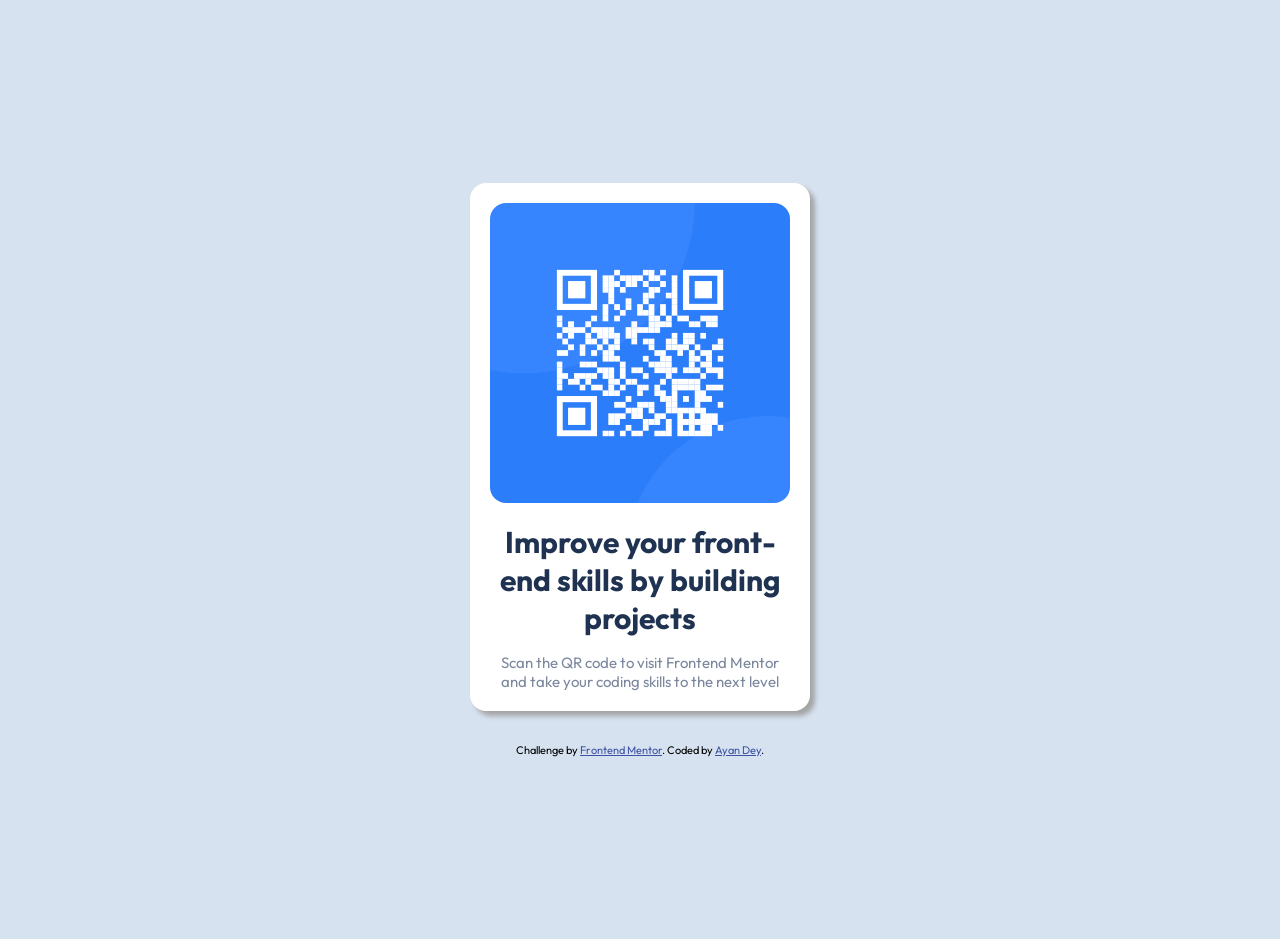
<file: index.html>
<!DOCTYPE html>
<html lang="en">

<head>
  <meta charset="UTF-8">
  <meta name="viewport" content="width=device-width, initial-scale=1.0">
  <!-- displays site properly based on user's device -->

  <link rel="icon" type="image/png" sizes="32x32" href="./images/favicon-32x32.png">

  <title>Frontend Mentor | QR code component</title>
  <link rel="stylesheet" href="css/styles.css">

</head>

<body>

  <div class="container">
    <img src="images\image-qr-code.png" alt="qr-img">
    <h1>Improve your front-end skills by building projects</h1>
    <p>Scan the QR code to visit Frontend Mentor and take your coding skills to the next level</p>
  </div>
  <div class="attribution">
    Challenge by <a href="https://www.frontendmentor.io?ref=challenge" target="_blank">Frontend Mentor</a>.
    Coded by <a href="https://github.com/PokerHyper#">Ayan Dey</a>.
  </div>
</body>

</html>
</file>
<file: css/styles.css>
@import url("https://fonts.googleapis.com/css2?family=Outfit:wght@400;700&display=swap");

* {
    margin: 0;
    padding: 0;
    box-sizing: content-box;
}

img {
    max-width: 100%;
}

body {
    font-family: "Outfit", sans-serif;
    display: flex;
    flex-direction: column;
    align-items: center;
    justify-content: center;
    height: calc(100vh - 1px);
    font-size: 15px;
    background-color: hsl(212, 45%, 89%);
    margin: 1.25rem;
}

.container {
    background-color: #fff;
    padding: 1.25rem;
    border-radius: 1rem;
    margin-bottom: 2rem;
    box-shadow: 5px 5px 5px rgb(164, 164, 164);
    /* width: 18.75rem; */
}

.container img {
    border-radius: 1rem;
    margin-bottom: 1rem;
}

.container h1 {
    color: hsl(218, 44%, 22%);
    text-align: center;
    margin-bottom: 1rem;
  }
  
  .container p {
    color: hsl(220, 15%, 55%);
    text-align: center;
  }

.attribution {
    font-size: 11px;
    text-align: center;
}

.attribution a {
    color: hsl(228, 45%, 44%);
}

@media (min-width: 500px) {
    .container {
      width: 18.75rem;
    }
  }
</file>
